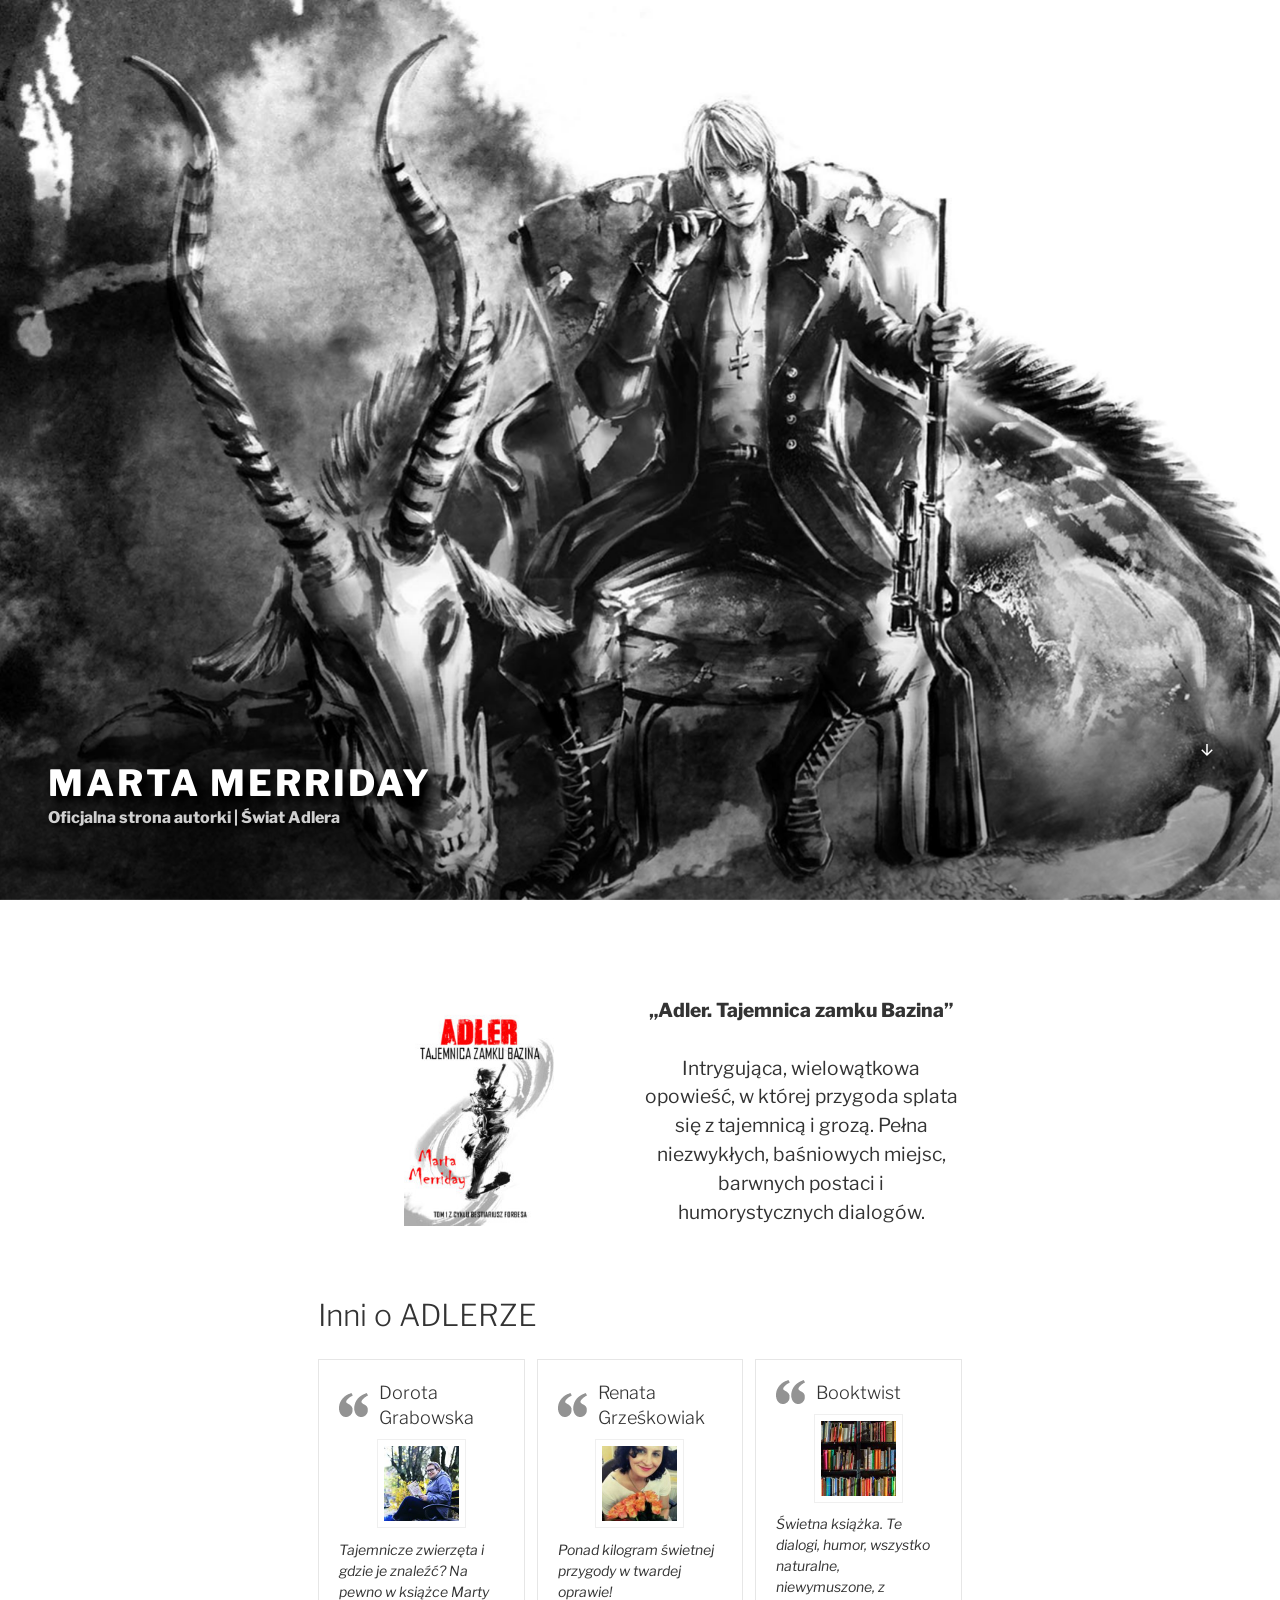
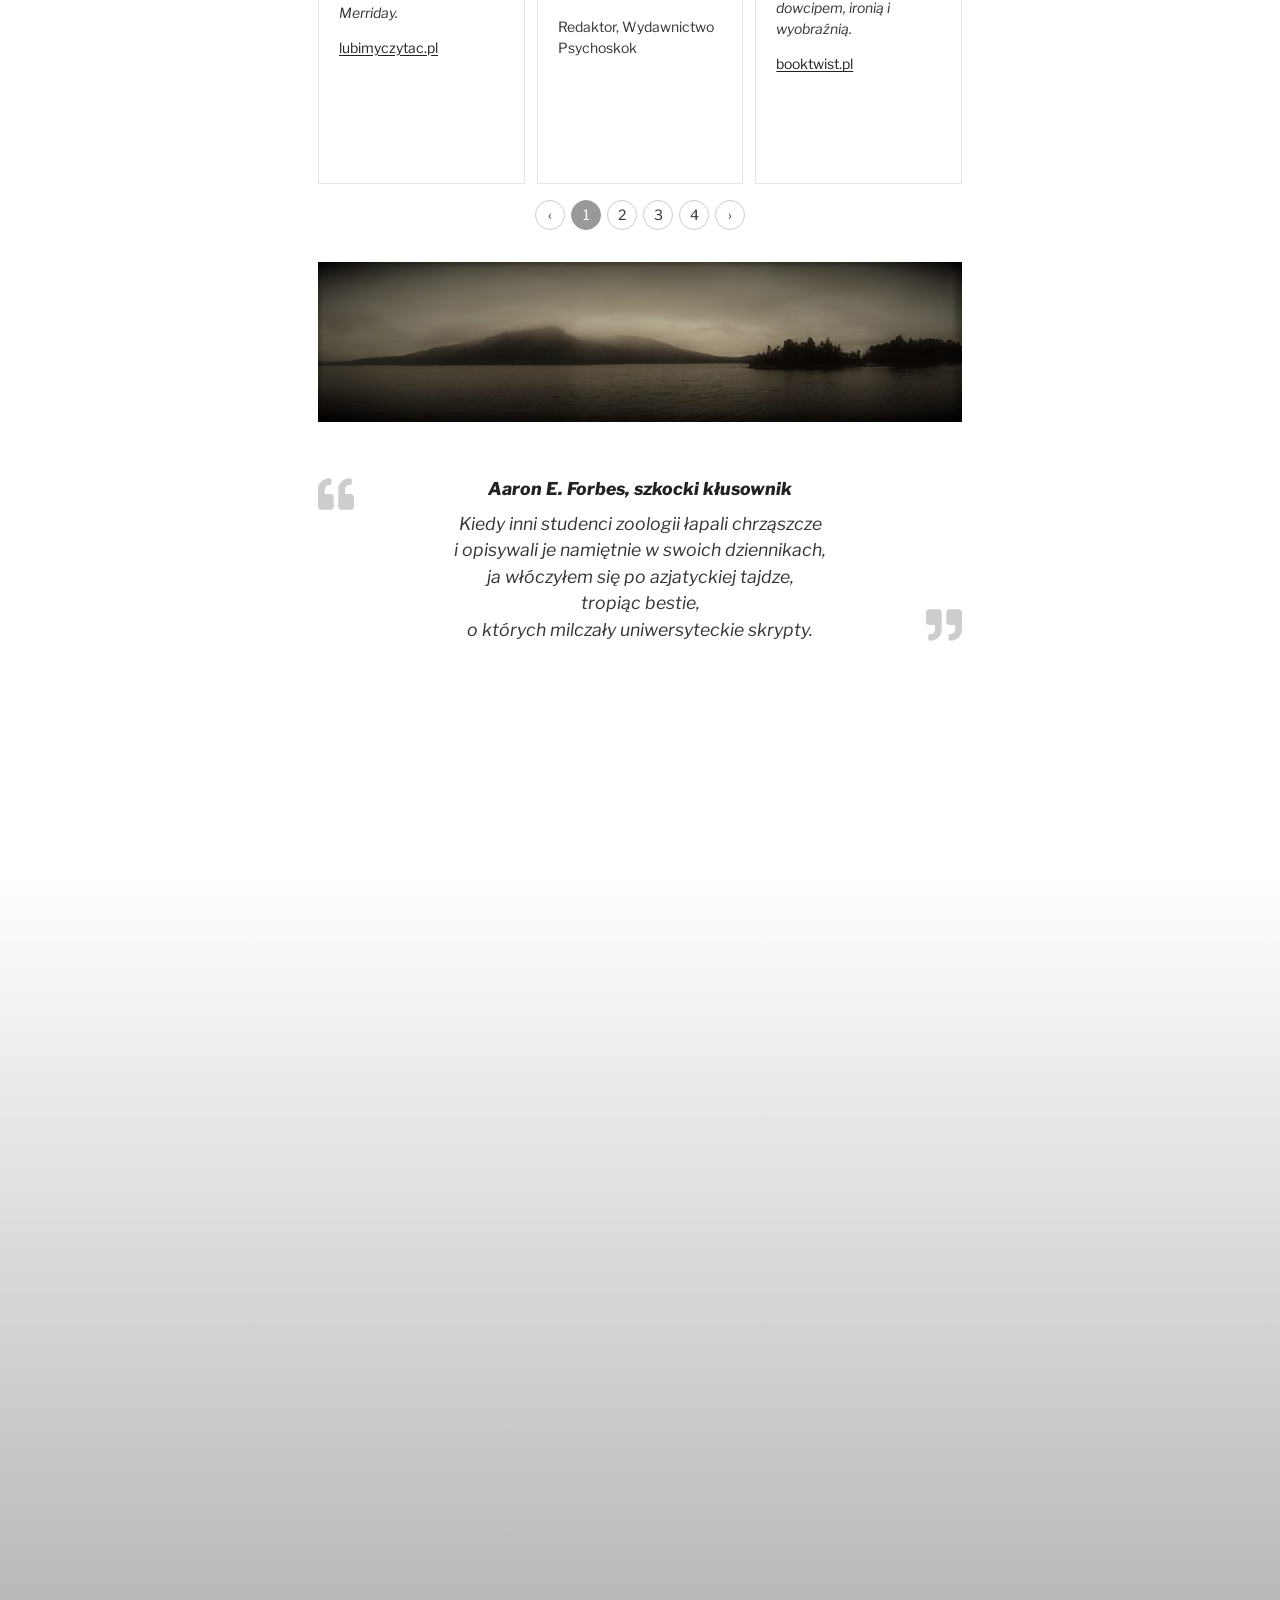
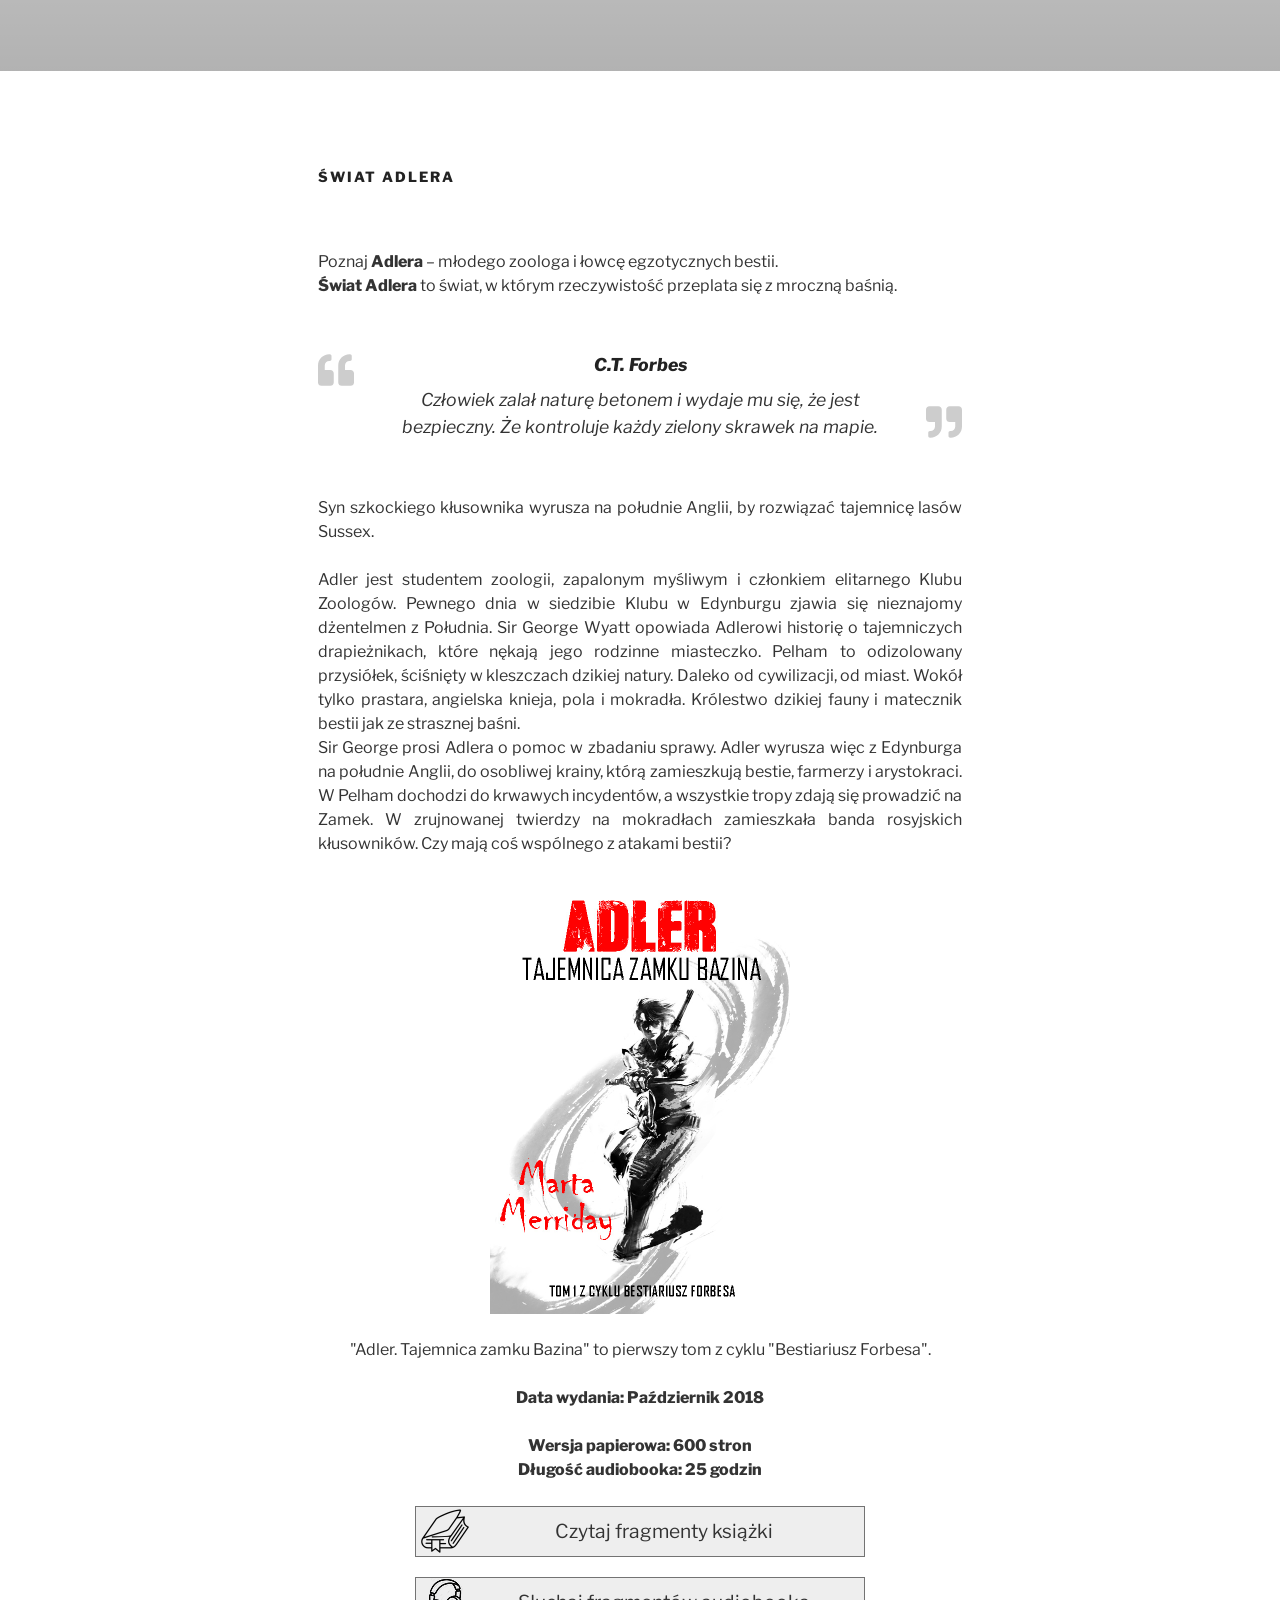
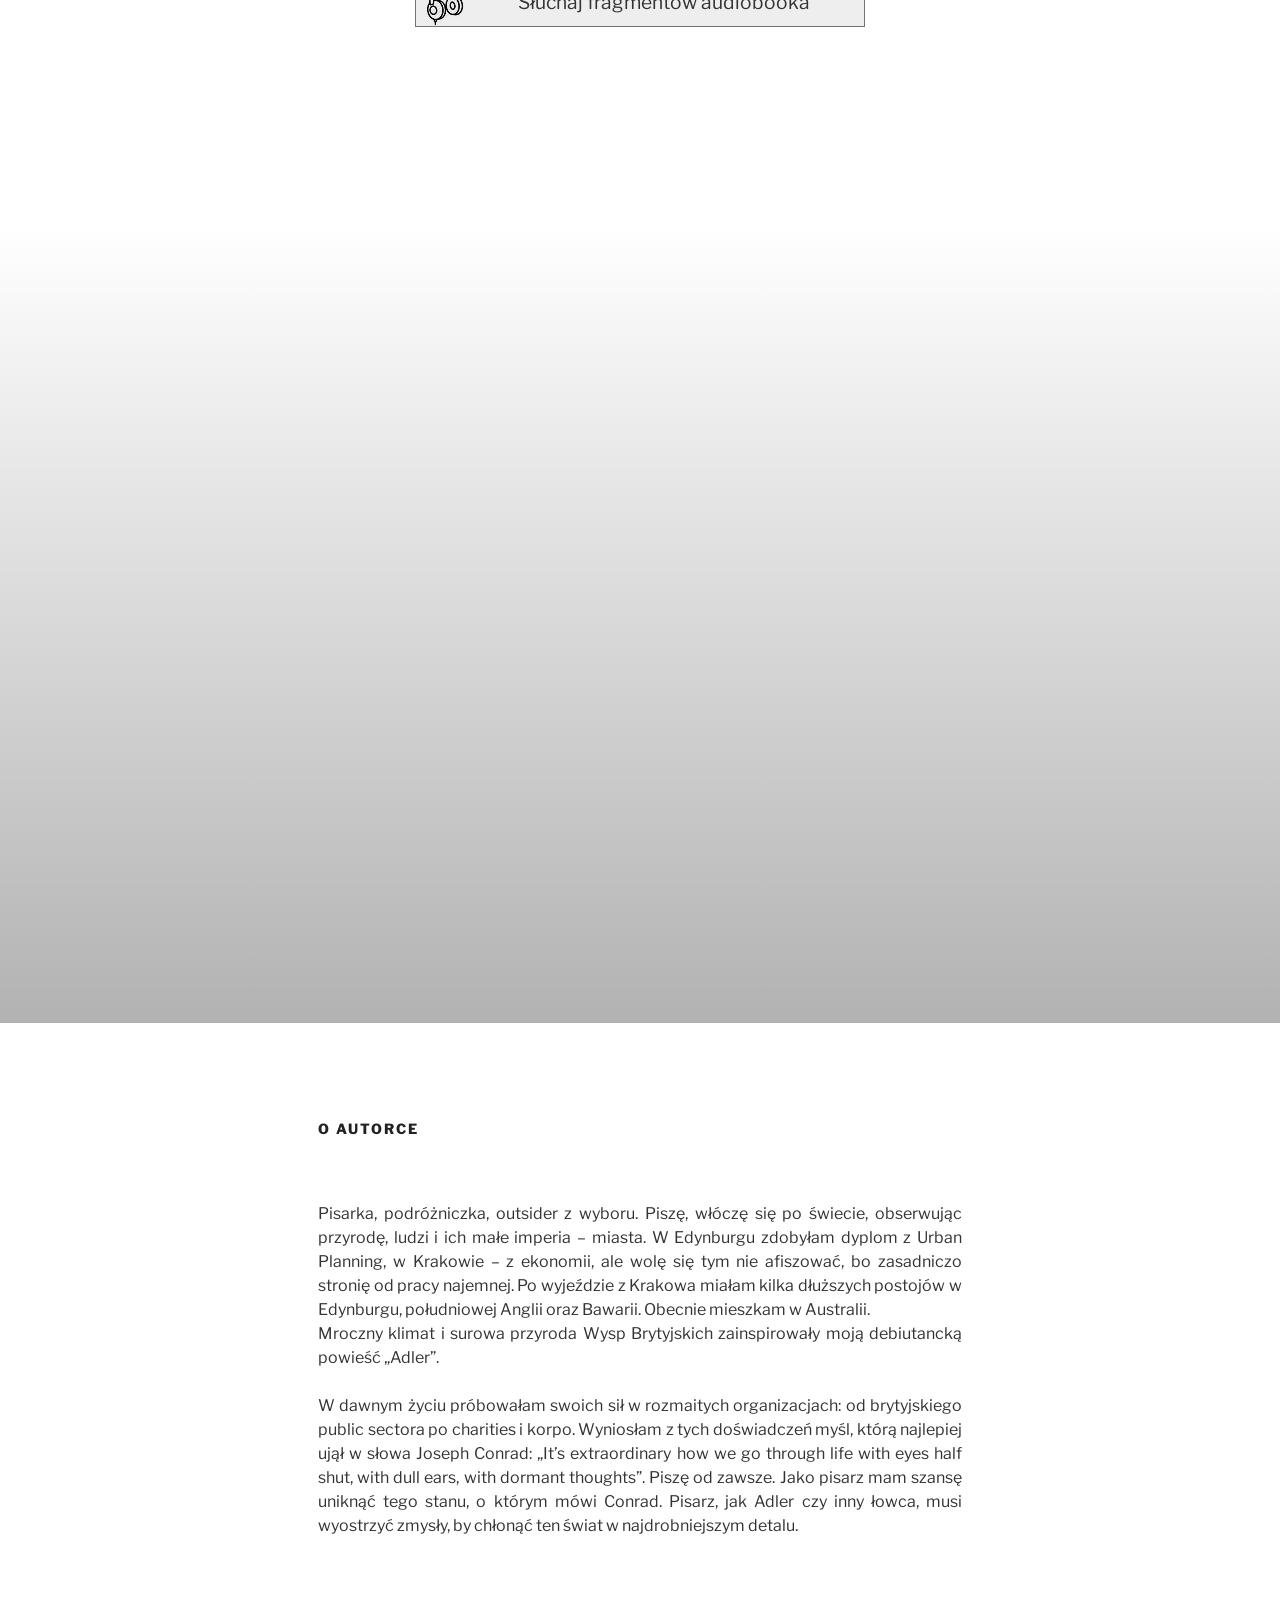
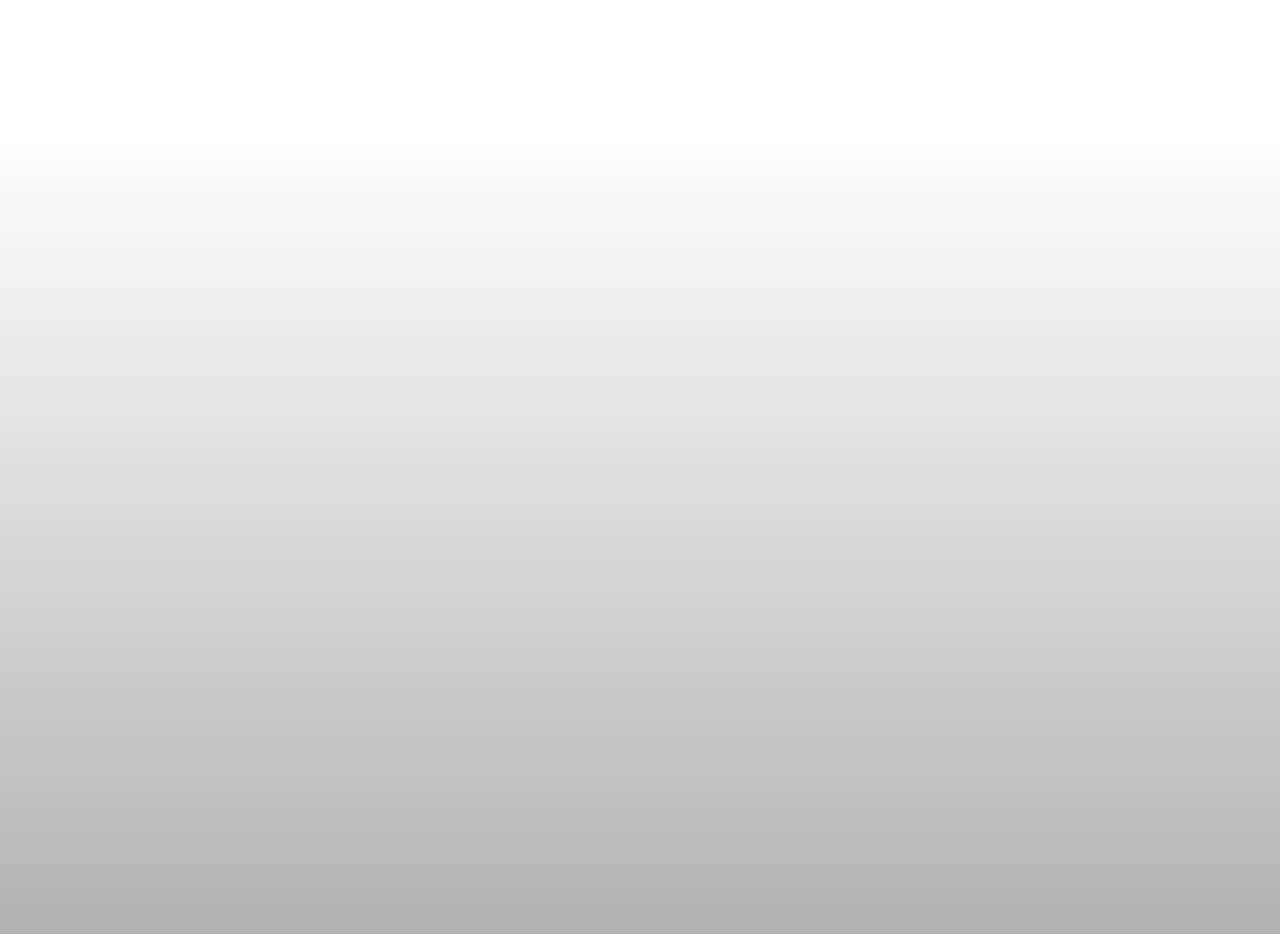
<file: index.html>
<!DOCTYPE html>
<html lang="pl">

<head>
  <meta charset="utf-8">
  <meta name="viewport" content="width=device-width, initial-scale=1">
  <title>Marta Merriday - Oficjalna strona autorki | Świat Adlera</title>
  <meta name="description"
    content="Oficjalna strona Marty Merriday, autorki powieści „Adler. Tajemnica zamku Bazina” - pierwszego tomu z cyklu „Bestiariusz Forbesa”.">
  <link rel="canonical" href="https://www.martamerriday.com/">

  <meta property="og:type" content="website">
  <meta property="og:url" content="https://www.martamerriday.com/">
  <meta property="og:title" content="Marta Merriday - Oficjalna strona autorki | Świat Adlera">
  <meta property="og:description"
    content="„Adler. Tajemnica zamku Bazina” - intrygująca, wielowątkowa opowieść, w której przygoda splata się z tajemnicą i grozą.">
  <meta property="og:image" content="https://www.martamerriday.com/assets/img/okladka-600.jpg">

  <link rel="icon" href="assets/img/favicon-32.jpg" sizes="32x32">
  <link rel="icon" href="assets/img/favicon-192.jpg" sizes="192x192">
  <link rel="apple-touch-icon" href="assets/img/apple-touch-icon.jpg">

  <link rel="preload" href="assets/fonts/libre-franklin-latin-400-normal.woff2" as="font" type="font/woff2" crossorigin>
  <link rel="stylesheet" href="assets/css/style.css">
  <script src="assets/js/main.js" defer></script>
</head>

<body>
  <a class="skip-link" href="#tresc">Przejdź do treści</a>

  <!-- ===== Nagłówek ===== -->
  <header class="hero">
    <img class="hero__img" src="assets/img/naglowek-2000.jpg"
      srcset="assets/img/naglowek-768.jpg 768w, assets/img/naglowek-1024.jpg 1024w, assets/img/naglowek-2000.jpg 2000w"
      sizes="100vw" width="2000" height="1201" alt="">
    <div class="hero__branding wrap">
      <h1 class="hero__title">Marta Merriday</h1>
      <p class="hero__tagline">Oficjalna strona autorki | Świat Adlera</p>
      <a class="hero__scroll" href="#tresc" aria-label="Przewiń do treści">
        <svg viewBox="0 0 24 24" width="18" height="18" aria-hidden="true">
          <path fill="currentColor" d="M11 4h2v12.2l5.3-5.3 1.4 1.4L12 20l-7.7-7.7 1.4-1.4 5.3 5.3z" />
        </svg>
      </a>
    </div>
  </header>

  <main id="tresc">

    <!-- ===== Sekcja 1: książka i recenzje ===== -->
    <section class="section">
      <div class="wrap">

        <div class="intro">
          <div class="intro__cover">
            <img src="assets/img/okladka-208.jpg"
              srcset="assets/img/okladka-208.jpg 208w, assets/img/okladka-600.jpg 600w" sizes="150px" width="150"
              height="217" alt="Miniatura okładki książki „Adler. Tajemnica zamku Bazina”">
          </div>
          <div class="intro__text">
            <p><strong>„Adler. Tajemnica zamku Bazina”</strong></p>
            <p>Intrygująca, wielowątkowa opowieść, w której przygoda splata się z tajemnicą i grozą. Pełna niezwykłych,
              baśniowych miejsc, barwnych postaci i humorystycznych dialogów.</p>
          </div>
        </div>

        <h2 class="reviews-title">Inni o ADLERZE</h2>
        <ul class="reviews">
          <li class="review">
            <h3>czytanienaplatanie</h3>
            <img src="assets/img/recenzje/czytanienaplatanie.jpg" width="75" height="75" alt="" loading="lazy">
            <p><em>Całość oddaje atmosferę baśniowej opowieści przygodowej ze szczyptą fantastyki, choć biorąc pod uwagę
                jej wielowątkowość, jest to spore uogólnienie.</em></p>
            <p><a
                href="http://lubimyczytac.pl/ksiazka/4862055/adler-tajemnica-zamku-bazina/opinia/48987147#opinia48987147"
                target="_blank" rel="noopener nofollow">lubimyczytac.pl</a></p>
          </li>
          <li class="review">
            <h3>Booktwist</h3>
            <img src="assets/img/recenzje/booktwist.jpg" width="75" height="75" alt="" loading="lazy">
            <p><em>Świetna książka. Te dialogi, humor, wszystko naturalne, niewymuszone, z dowcipem, ironią i
                wyobraźnią.</em></p>
            <p><a href="https://www.instagram.com/p/BqZpG1cHnG8/" target="_blank"
                rel="noopener nofollow">booktwist.pl</a></p>
          </li>
          <li class="review">
            <h3>Dorota Grabowska</h3>
            <img src="assets/img/recenzje/dorota-grabowska.jpg" width="75" height="75" alt="" loading="lazy">
            <p><em>Tajemnicze zwierzęta i gdzie je znaleźć? Na pewno w książce Marty Merriday.</em></p>
            <p><a
                href="http://lubimyczytac.pl/ksiazka/4862055/adler-tajemnica-zamku-bazina/opinia/48760323#opinia48760323"
                target="_blank" rel="noopener nofollow">lubimyczytac.pl</a></p>
          </li>
          <li class="review">
            <h3>Oaza Recenzji</h3>
            <img src="assets/img/recenzje/oaza-recenzji.png" width="75" height="75" alt="" loading="lazy">
            <p><em>Książkę przeczytałam z zainteresowaniem, dając się wciągnąć w coraz to bardziej rozbudowaną i
                ekscytującą akcję.</em></p>
            <p><a href="https://ezo-ksiazki.blogspot.com/2018/10/431-adler-tajemnica-zamku-bazina.html" target="_blank"
                rel="noopener nofollow">ezo-ksiazki.blogspot.com</a></p>
          </li>
          <li class="review">
            <h3>Czytelnia Patrycji</h3>
            <img src="assets/img/recenzje/czytelnia-patrycji.png" width="75" height="75" alt="" loading="lazy">
            <p><em>Powieść dopracowana w każdym najmniejszym szczególe. Opisy flory i fauny fascynują, ukazując świat
                mroczny i złowieszczy, który stanowi wspaniałe tło dla fabuły.</em></p>
            <p><a href="http://czytelniapatrycji.blogspot.com/2018/11/adler-tajemnica-zamku-bazina-marta.html#more"
                target="_blank" rel="noopener nofollow">czytelniapatrycji.blogspot.com</a></p>
          </li>
          <li class="review">
            <h3>Lady Margot</h3>
            <img src="assets/img/recenzje/lady-margot.jpg" width="75" height="75" alt="" loading="lazy">
            <p><em>To debiut, który z powodzeniem mógłby zdeklasować niejedną pozycję z listy bestsellerów.</em></p>
            <p><a href="http://ladymargot.pl/127-adler-tajemnica-zamku-bazina-marta-merriday/" target="_blank"
                rel="noopener nofollow">ladymargot.pl</a></p>
          </li>
          <li class="review">
            <h3>Renata Grześkowiak</h3>
            <img src="assets/img/recenzje/renata-grzeskowiak.jpg" width="75" height="75" alt="" loading="lazy">
            <p><em>Ponad kilogram świetnej przygody w twardej oprawie!</em></p>
            <p>Redaktor, Wydawnictwo Psychoskok</p>
          </li>
          <li class="review">
            <h3>Bookmoment</h3>
            <img src="assets/img/recenzje/bookmoment.jpg" width="75" height="75" alt="" loading="lazy">
            <p><em>Powieść wielowątkowa, dokładnie rozplanowana, sensowna i przemyślana, która winna urzec niebanalnym
                piórem.</em></p>
            <p><a href="https://bookmoment.pl/adler-tajemnica-zamku-bazina-marta-merriday" target="_blank"
                rel="noopener nofollow">bookmoment.pl</a></p>
          </li>
          <li class="review">
            <h3>Światy Alternatywne</h3>
            <img src="assets/img/recenzje/swiaty-alternatywne.jpg" width="75" height="75" alt="" loading="lazy">
            <p><em>Adler przypadł mi do gustu. Nie jest to niepokonany gieroj, jednak kilka sztuczek zna.</em></p>
            <p><a href="https://swiatyalternatywne.blogspot.com/2018/10/marta-merriday-adler-tajemnice-zamku.html#more"
                target="_blank" rel="noopener nofollow">swiatyalternatywne.blogspot.com</a></p>
          </li>
          <li class="review">
            <h3>Mniej niż 0</h3>
            <img src="assets/img/recenzje/mniej-niz-0.png" width="75" height="75" alt="" loading="lazy">
            <p><em>ŚWIETNA historia, zupełnie INNA.</em></p>
            <p><a href="http://mniejniz0minirecenzje.blogspot.com/2018/11/adler-tajemnica-zamku-bazina-marta.html"
                target="_blank" rel="noopener nofollow">mniejniz0minirecenzje.blogspot.com</a></p>
          </li>
        </ul>
        <!-- Nawigację recenzji (‹ 1 2 3 4 ›) tworzy assets/js/main.js -->
        <nav class="reviews-nav" aria-label="Strony recenzji" hidden></nav>

        <p><img class="wide-img" src="assets/img/jezioro-1000.jpg"
            srcset="assets/img/jezioro-768.jpg 768w, assets/img/jezioro-1000.jpg 1000w"
            sizes="(max-width: 740px) 100vw, 740px" width="1000" height="249" alt="" loading="lazy"></p>

        <figure class="quote">
          <figcaption>Aaron E. Forbes, szkocki kłusownik</figcaption>
          <blockquote>
            <p>Kiedy inni studenci zoologii łapali chrząszcze<br>
              i opisywali je namiętnie w swoich dziennikach,<br>
              ja włóczyłem się po azjatyckiej tajdze,<br>
              tropiąc bestie,<br>
              o których milczały uniwersyteckie skrypty.</p>
          </blockquote>
        </figure>

      </div>
    </section>

    <!-- ===== Sekcja 2: Świat Adlera ===== -->
    <section class="section" aria-labelledby="swiat-adlera">
      <div class="panel-image" style="background-image: url(assets/img/panel-swiat-adlera.jpg)"></div>
      <div class="wrap">
        <h2 class="section-title" id="swiat-adlera">Świat Adlera</h2>

        <p>Poznaj <strong>Adlera</strong> –&nbsp;młodego zoologa i łowcę egzotycznych bestii.<br>
          <strong>Świat Adlera</strong> to świat, w którym rzeczywistość przeplata się z mroczną baśnią.
        </p>

        <figure class="quote">
          <figcaption>C.T. Forbes</figcaption>
          <blockquote>
            <p>Człowiek zalał naturę betonem i wydaje mu się, że jest bezpieczny. Że kontroluje każdy zielony skrawek na
              mapie.</p>
          </blockquote>
        </figure>

        <p class="justify">Syn szkockiego kłusownika wyrusza na południe Anglii, by rozwiązać tajemnicę lasów Sussex.
        </p>
        <p class="justify">Adler jest studentem zoologii, zapalonym myśliwym i członkiem elitarnego Klubu Zoologów.
          Pewnego dnia w siedzibie Klubu w Edynburgu zjawia się nieznajomy dżentelmen z Południa. Sir George Wyatt
          opowiada Adlerowi historię o tajemniczych drapieżnikach, które nękają jego rodzinne miasteczko. Pelham to
          odizolowany przysiółek, ściśnięty w kleszczach dzikiej natury. Daleko od cywilizacji, od miast. Wokół tylko
          prastara, angielska knieja, pola i mokradła. Królestwo dzikiej fauny i matecznik bestii jak ze strasznej
          baśni.<br>
          Sir George prosi Adlera o pomoc w zbadaniu sprawy. Adler wyrusza więc z Edynburga na południe Anglii, do
          osobliwej krainy, którą zamieszkują bestie, farmerzy i arystokraci. W Pelham dochodzi do krwawych incydentów,
          a wszystkie tropy zdają się prowadzić na Zamek. W zrujnowanej twierdzy na mokradłach zamieszkała banda
          rosyjskich kłusowników. Czy mają coś wspólnego z atakami bestii?</p>

        <p class="center"><img src="assets/img/okladka-600.jpg" width="300" height="434"
            alt="Okładka książki „Adler. Tajemnica zamku Bazina”" loading="lazy"></p>
        <p class="center">"Adler. Tajemnica zamku Bazina" to pierwszy tom z cyklu "Bestiariusz Forbesa".</p>
        <p class="center"><strong>Data wydania: Październik 2018</strong></p>
        <p class="center"><strong>Wersja papierowa: 600 stron</strong><br>
          <strong>Długość audiobooka: 25 godzin</strong>
        </p>

        <div class="buttons">
          <button type="button" class="btn btn--czytaj" data-dialog="fragmenty-ksiazki">Czytaj fragmenty
            książki</button>
          <button type="button" class="btn btn--sluchaj" data-dialog="fragmenty-audiobooka">Słuchaj fragmentów
            audiobooka</button>
        </div>
      </div>
    </section>

    <!-- ===== Sekcja 3: O Autorce ===== -->
    <section class="section" aria-labelledby="o-autorce">
      <div class="panel-image" style="background-image: url(assets/img/panel-o-autorce.jpg)"></div>
      <div class="wrap">
        <h2 class="section-title" id="o-autorce">O Autorce</h2>
        <p class="justify">Pisarka, podróżniczka, outsider z wyboru. Piszę, włóczę się po świecie, obserwując przyrodę,
          ludzi i ich małe imperia – miasta. W Edynburgu zdobyłam dyplom z Urban Planning, w Krakowie – z ekonomii, ale
          wolę się tym nie afiszować, bo zasadniczo stronię od pracy najemnej. Po wyjeździe z Krakowa miałam kilka
          dłuższych postojów w Edynburgu, południowej Anglii oraz Bawarii. Obecnie mieszkam w Australii.<br>
          Mroczny klimat i surowa przyroda Wysp Brytyjskich zainspirowały moją debiutancką powieść „Adler”.</p>
        <p class="justify">W dawnym życiu próbowałam swoich sił w rozmaitych organizacjach: od brytyjskiego public
          sectora po charities i korpo. Wyniosłam z tych doświadczeń myśl, którą najlepiej ujął w słowa Joseph Conrad:
          <span lang="en">„It’s extraordinary how we go through life with eyes half shut, with dull ears, with dormant
            thoughts”</span>. Piszę od zawsze. Jako pisarz mam szansę uniknąć tego stanu, o którym mówi Conrad. Pisarz,
          jak Adler czy inny łowca, musi wyostrzyć zmysły, by chłonąć ten świat w najdrobniejszym detalu.
        </p>
      </div>
    </section>

    <!-- Zamykające zdjęcie (jak na starej stronie) -->
    <div class="panel-image" style="background-image: url(assets/img/panel-thruxton.jpg)"></div>
  </main>

  <!-- ===== Okna z fragmentami ===== -->
  <dialog id="fragmenty-ksiazki" class="dialog" aria-labelledby="fragmenty-ksiazki-tytul">
    <button type="button" class="dialog__close" aria-label="Zamknij">×</button>
    <h2 id="fragmenty-ksiazki-tytul">Przeczytaj darmowy fragment „Adlera”</h2>
    <p>Wersja Epub: <a href="files/Marta_Merriday_Adler_Tajemnica_zamku_Bazina.epub">Marta Merriday – Adler Tajemnica
        zamku Bazina</a></p>
    <p>Wersja Mobi: <a href="files/Marta_Merriday_Adler_Tajemnica_zamku_Bazina.mobi">Marta Merriday – Adler Tajemnica
        zamku Bazina</a></p>
    <p>Wersja Pdf: <a href="files/Marta_Merriday_Adler_Tajemnica_zamku_Bazina.pdf">Marta Merriday – Adler Tajemnica
        zamku Bazina</a></p>
  </dialog>

  <dialog id="fragmenty-audiobooka" class="dialog" aria-labelledby="fragmenty-audiobooka-tytul">
    <button type="button" class="dialog__close" aria-label="Zamknij">×</button>
    <h2 id="fragmenty-audiobooka-tytul">Posłuchaj darmowych fragmentów „Adlera”</h2>
    <p>Prolog część 1:</p>
    <audio controls preload="none" src="files/Adler_Prolog_cz-1.mp3">
      <a href="files/Adler_Prolog_cz-1.mp3">Pobierz: Prolog część 1 (MP3)</a>
    </audio>
    <p>Prolog część 2:</p>
    <audio controls preload="none" src="files/Adler_Prolog_cz-2.mp3">
      <a href="files/Adler_Prolog_cz-2.mp3">Pobierz: Prolog część 2 (MP3)</a>
    </audio>
  </dialog>
</body>

</html>
</file>
<file: assets/css/style.css>
/* =============================================================
   martamerriday.com – arkusz stylów
   Wygląd odtworzony z dawnego motywu WordPress "Twenty Seventeen".
   Spis treści:
     1. Fonty (Libre Franklin, hostowane lokalnie)
     2. Zmienne i podstawy
     3. Nagłówek (hero)
     4. Sekcje i zdjęcia-panele
     5. Wstęp, recenzje, cytaty
     6. Przyciski i okna (dialog)
     7. Media queries
   ============================================================= */

/* ---------- 1. Fonty ----------
   Libre Franklin, SIL Open Font License 1.1.
   Dwa podzbiory: latin (podstawowy) i latin-ext (polskie znaki). */
@font-face { font-family: "Libre Franklin"; font-style: normal; font-weight: 300; font-display: fallback; src: url("../fonts/libre-franklin-latin-300-normal.woff2") format("woff2"); unicode-range: U+0000-00FF, U+0131, U+0152-0153, U+02BB-02BC, U+02C6, U+02DA, U+02DC, U+2000-206F, U+2074, U+20AC, U+2122, U+2191, U+2193, U+2212, U+2215, U+FEFF, U+FFFD; }
@font-face { font-family: "Libre Franklin"; font-style: normal; font-weight: 300; font-display: fallback; src: url("../fonts/libre-franklin-latin-ext-300-normal.woff2") format("woff2"); unicode-range: U+0100-024F, U+0259, U+1E00-1EFF, U+2020, U+20A0-20AB, U+20AD-20CF, U+2113, U+2C60-2C7F, U+A720-A7FF; }
@font-face { font-family: "Libre Franklin"; font-style: normal; font-weight: 400; font-display: fallback; src: url("../fonts/libre-franklin-latin-400-normal.woff2") format("woff2"); unicode-range: U+0000-00FF, U+0131, U+0152-0153, U+02BB-02BC, U+02C6, U+02DA, U+02DC, U+2000-206F, U+2074, U+20AC, U+2122, U+2191, U+2193, U+2212, U+2215, U+FEFF, U+FFFD; }
@font-face { font-family: "Libre Franklin"; font-style: normal; font-weight: 400; font-display: fallback; src: url("../fonts/libre-franklin-latin-ext-400-normal.woff2") format("woff2"); unicode-range: U+0100-024F, U+0259, U+1E00-1EFF, U+2020, U+20A0-20AB, U+20AD-20CF, U+2113, U+2C60-2C7F, U+A720-A7FF; }
@font-face { font-family: "Libre Franklin"; font-style: normal; font-weight: 600; font-display: fallback; src: url("../fonts/libre-franklin-latin-600-normal.woff2") format("woff2"); unicode-range: U+0000-00FF, U+0131, U+0152-0153, U+02BB-02BC, U+02C6, U+02DA, U+02DC, U+2000-206F, U+2074, U+20AC, U+2122, U+2191, U+2193, U+2212, U+2215, U+FEFF, U+FFFD; }
@font-face { font-family: "Libre Franklin"; font-style: normal; font-weight: 600; font-display: fallback; src: url("../fonts/libre-franklin-latin-ext-600-normal.woff2") format("woff2"); unicode-range: U+0100-024F, U+0259, U+1E00-1EFF, U+2020, U+20A0-20AB, U+20AD-20CF, U+2113, U+2C60-2C7F, U+A720-A7FF; }
@font-face { font-family: "Libre Franklin"; font-style: normal; font-weight: 800; font-display: fallback; src: url("../fonts/libre-franklin-latin-800-normal.woff2") format("woff2"); unicode-range: U+0000-00FF, U+0131, U+0152-0153, U+02BB-02BC, U+02C6, U+02DA, U+02DC, U+2000-206F, U+2074, U+20AC, U+2122, U+2191, U+2193, U+2212, U+2215, U+FEFF, U+FFFD; }
@font-face { font-family: "Libre Franklin"; font-style: normal; font-weight: 800; font-display: fallback; src: url("../fonts/libre-franklin-latin-ext-800-normal.woff2") format("woff2"); unicode-range: U+0100-024F, U+0259, U+1E00-1EFF, U+2020, U+20A0-20AB, U+20AD-20CF, U+2113, U+2C60-2C7F, U+A720-A7FF; }
@font-face { font-family: "Libre Franklin"; font-style: italic; font-weight: 300; font-display: fallback; src: url("../fonts/libre-franklin-latin-300-italic.woff2") format("woff2"); unicode-range: U+0000-00FF, U+0131, U+0152-0153, U+02BB-02BC, U+02C6, U+02DA, U+02DC, U+2000-206F, U+2074, U+20AC, U+2122, U+2191, U+2193, U+2212, U+2215, U+FEFF, U+FFFD; }
@font-face { font-family: "Libre Franklin"; font-style: italic; font-weight: 300; font-display: fallback; src: url("../fonts/libre-franklin-latin-ext-300-italic.woff2") format("woff2"); unicode-range: U+0100-024F, U+0259, U+1E00-1EFF, U+2020, U+20A0-20AB, U+20AD-20CF, U+2113, U+2C60-2C7F, U+A720-A7FF; }
@font-face { font-family: "Libre Franklin"; font-style: italic; font-weight: 400; font-display: fallback; src: url("../fonts/libre-franklin-latin-400-italic.woff2") format("woff2"); unicode-range: U+0000-00FF, U+0131, U+0152-0153, U+02BB-02BC, U+02C6, U+02DA, U+02DC, U+2000-206F, U+2074, U+20AC, U+2122, U+2191, U+2193, U+2212, U+2215, U+FEFF, U+FFFD; }
@font-face { font-family: "Libre Franklin"; font-style: italic; font-weight: 400; font-display: fallback; src: url("../fonts/libre-franklin-latin-ext-400-italic.woff2") format("woff2"); unicode-range: U+0100-024F, U+0259, U+1E00-1EFF, U+2020, U+20A0-20AB, U+20AD-20CF, U+2113, U+2C60-2C7F, U+A720-A7FF; }
@font-face { font-family: "Libre Franklin"; font-style: italic; font-weight: 800; font-display: fallback; src: url("../fonts/libre-franklin-latin-800-italic.woff2") format("woff2"); unicode-range: U+0000-00FF, U+0131, U+0152-0153, U+02BB-02BC, U+02C6, U+02DA, U+02DC, U+2000-206F, U+2074, U+20AC, U+2122, U+2191, U+2193, U+2212, U+2215, U+FEFF, U+FFFD; }
@font-face { font-family: "Libre Franklin"; font-style: italic; font-weight: 800; font-display: fallback; src: url("../fonts/libre-franklin-latin-ext-800-italic.woff2") format("woff2"); unicode-range: U+0100-024F, U+0259, U+1E00-1EFF, U+2020, U+20A0-20AB, U+20AD-20CF, U+2113, U+2C60-2C7F, U+A720-A7FF; }

/* ---------- 2. Zmienne i podstawy ---------- */
:root {
  --text: #333;
  --text-dark: #222;
  --muted: #666;
  --border: #e6e6e6;
  --quote-mark: #cdcdcd;
  --btn-bg: #eee;
  --btn-border: #737373;
  --content-width: 740px;
}

*, *::before, *::after { box-sizing: border-box; }

[hidden] { display: none !important; }

html { scroll-behavior: smooth; }

body {
  margin: 0;
  background: #fff;
  color: var(--text);
  font-family: "Libre Franklin", "Helvetica Neue", Helvetica, Arial, sans-serif;
  font-size: 0.9375rem;
  font-weight: 400;
  line-height: 1.66;
  word-wrap: break-word;
}

img { max-width: 100%; height: auto; vertical-align: middle; }

p { margin: 0 0 1.5em; }
strong { font-weight: 700; }

h1, h2, h3 { line-height: 1.4; margin: 0 0 0.75em; font-weight: 300; }

a { color: var(--text-dark); text-underline-offset: 0.15em; }
a:hover, a:focus { color: #000; }
:focus-visible { outline: 2px dotted currentColor; outline-offset: 2px; }

.wrap {
  max-width: var(--content-width);
  margin: 0 auto;
  padding: 0 2em;
}

.center  { text-align: center; }
.justify { text-align: justify; }

.skip-link {
  position: absolute;
  left: -9999px;
  top: 0;
  z-index: 100;
  padding: 0.75em 1em;
  background: #fff;
}
.skip-link:focus { left: 0.5em; top: 0.5em; }

/* ---------- 3. Nagłówek (hero) ----------
   Zdjęcie jest przypięte (position: fixed), a treść strony przewija się nad nim. */
.hero {
  position: relative;
  display: flex;
  align-items: flex-end;
  height: 75vh;
  min-height: 300px;
  color: #fff;
}

.hero__img {
  position: fixed;
  inset: 0;
  z-index: -1;
  width: 100%;
  height: 100vh;
  object-fit: cover;
}

/* Lekkie przyciemnienie dołu zdjęcia, żeby tytuł był czytelny */
.hero::before {
  content: "";
  position: absolute;
  inset: auto 0 0 0;
  height: 100%;
  background: linear-gradient(to bottom, rgba(0,0,0,0) 0%, rgba(0,0,0,.3) 75%, rgba(0,0,0,.3) 100%);
  pointer-events: none;
}

.hero__branding {
  position: relative;
  width: 100%;
  max-width: 1400px;
  padding-top: 1em;
  padding-bottom: 1em;
}

.hero__title {
  margin: 0;
  font-size: 1.5rem;
  font-weight: 800;
  line-height: 1.25;
  letter-spacing: 0.08em;
  text-transform: uppercase;
  text-shadow: 6px 6px 6px #000, 4px 4px 16px #000;
}

.hero__tagline {
  margin: 0;
  font-size: 0.8125rem;
  font-weight: 700;
  opacity: 0.8;
  text-shadow: 3px 3px 3px #000, 2px 2px 8px #000;
}

.hero__scroll { display: none; color: #fff; }

/* ---------- 4. Sekcje i zdjęcia-panele ---------- */
main {
  position: relative;
  background: #fff;   /* zakrywa przypięte zdjęcie z nagłówka */
}

.section > .wrap { padding-top: 1.75em; padding-bottom: 0.5em; }

.section-title {
  margin-bottom: 2em;
  color: var(--text-dark);
  font-size: 0.875rem;
  font-weight: 800;
  letter-spacing: 0.14em;
  text-transform: uppercase;
}

/* Duże zdjęcie rozdzielające sekcje (proporcje 5:3, jak oryginał) */
.panel-image {
  position: relative;
  aspect-ratio: 5 / 3;
  background-position: center;
  background-repeat: no-repeat;
  background-size: cover;
}
.panel-image::before {
  content: "";
  position: absolute;
  inset: 100px 0 0 0;
  background: linear-gradient(to bottom, rgba(0,0,0,0) 0%, rgba(0,0,0,.3) 100%);
}

/* ---------- 5. Wstęp, recenzje, cytaty ---------- */
.intro {
  display: flex;
  flex-wrap: wrap;
  align-items: center;
  margin-bottom: 1.5em;
  text-align: center;
}
.intro > * { flex: 1 1 50%; min-width: 200px; }
.intro__cover img { margin-bottom: 1em; }
.intro__text { font-size: larger; }

.reviews-title { font-size: 1.5rem; padding-top: 0.5em; }

.reviews {
  display: grid;
  grid-template-columns: repeat(auto-fill, minmax(190px, 1fr));
  gap: 12px;
  margin: 0 0 2em;
  padding: 0;
  list-style: none;
}

.review {
  padding: 20px;
  border: 1px solid var(--border);
  font-size: 0.875rem;
}
.review h3 {
  margin-bottom: 0.5em;
  padding-left: 40px;
  background: url("../img/cudzyslow.png") no-repeat left center;
  color: var(--text);
  font-size: 1.125rem;
}
.review img {
  display: block;
  margin: 0 auto 0.75em;
  padding: 6px;
  border: 1px solid #efefef;
  width: 89px;   /* 75px obrazek + 2×6px padding + 2×1px ramka */
}
.review p { margin-bottom: 1em; }
.review p:last-child { margin-bottom: 0; }

/* Nawigacja recenzji: ‹ 1 2 3 4 › (tworzona w main.js) */
.reviews:has(+ .reviews-nav:not([hidden])) { margin-bottom: 1em; }
.reviews-nav {
  display: flex;
  justify-content: center;
  align-items: center;
  gap: 6px;
  margin-bottom: 2em;
}
.reviews-nav button {
  min-width: 30px;
  height: 30px;
  padding: 0 6px;
  border: 1px solid #ccc;
  border-radius: 15px;
  background: #fff;
  color: var(--text);
  font: inherit;
  font-size: 0.875rem;
  line-height: 1;
  cursor: pointer;
}
.reviews-nav button:hover { background: #bbb; color: #fff; }
.reviews-nav button[aria-current="page"] { background: #999; border-color: #999; color: #fff; }
.reviews-nav__counter { min-width: 4em; text-align: center; font-size: 0.875rem; }

.wide-img { display: block; width: 100%; }

/* Cytat z dużymi cudzysłowami po bokach */
.quote {
  position: relative;
  margin: 0 0 1.5em;
  padding: 30px 56px;
  font-size: 1.1em;
  font-style: italic;
  text-align: center;
}
.quote::before,
.quote::after {
  content: "";
  position: absolute;
  width: 36px;
  height: 36px;
  background: var(--quote-mark);
}
.quote::before { left: 0;  top: 30px;    -webkit-mask: url("../img/cytat-lewy.svg") center / contain no-repeat;  mask: url("../img/cytat-lewy.svg") center / contain no-repeat; }
.quote::after  { right: 0; bottom: 30px; -webkit-mask: url("../img/cytat-prawy.svg") center / contain no-repeat; mask: url("../img/cytat-prawy.svg") center / contain no-repeat; }
.quote figcaption { margin-bottom: 0.5em; color: var(--text-dark); font-weight: 700; }
.quote blockquote { margin: 0; }
.quote p { margin: 0; }

/* ---------- 6. Przyciski i okna ---------- */
.buttons { display: grid; justify-items: center; gap: 20px; margin-bottom: 1.5em; }

.btn {
  width: 70%;
  padding: 10px 10px 10px 58px;
  border: 1px solid var(--btn-border);
  border-radius: 0;
  background: var(--btn-bg) no-repeat 5px center;
  color: var(--text);
  font: inherit;
  font-size: larger;
  cursor: pointer;
}
.btn:hover, .btn:focus-visible { background-color: #e2e2e2; }
.btn--czytaj  { background-image: url("../img/ikona-czytaj.png"); }
.btn--sluchaj { background-image: url("../img/ikona-sluchaj.png"); }

.dialog {
  width: min(640px, calc(100% - 2em));
  max-height: calc(100vh - 4em);
  padding: 2em 1.5em 1em;
  border: 8px solid #000;
  border-radius: 0;
  box-shadow: 0 0 30px rgba(0,0,0,.6);
  color: var(--text);
  text-align: center;
}
.dialog::backdrop { background: rgba(0,0,0,.6); }
.dialog h2 { color: var(--text-dark); font-size: 1.5rem; }
.dialog audio { display: block; width: 100%; margin-bottom: 1.5em; }

.dialog__close {
  position: absolute;
  top: 0;
  right: 0;
  width: 36px;
  height: 36px;
  border: 0;
  background: #000;
  color: #fff;
  font-size: 24px;
  line-height: 1;
  cursor: pointer;
}

/* ---------- 7. Media queries ---------- */
@media (max-width: 40em) {
  .btn { width: 100%; padding-left: 10px; background-image: none; }
}

@media (min-width: 30em) {
  body { font-size: 1.125rem; }
  .hero__branding { padding-top: 3em; padding-bottom: 3em; }
  .reviews-title { font-size: 1.875rem; }
  .section > .wrap { padding-top: 3.5em; padding-bottom: 2em; }
  .section-title { margin-bottom: 4.5em; }
}

@media (min-width: 48em) {
  body { font-size: 1rem; line-height: 1.5; }
  .wrap { padding: 0 3em; }

  .hero { height: 100vh; }
  .hero::before { height: 33%; }
  .hero__branding { margin-bottom: 70px; }
  .hero__title { font-size: 2.25rem; }
  .hero__tagline { font-size: 1rem; }
  .hero__scroll { display: block; position: absolute; right: 3em; bottom: 3em; padding: 1em; }

  .section > .wrap { padding-top: 6em; padding-bottom: 4.5em; }

  /* Panele na pełną wysokość ekranu z efektem "paralaksy" */
  .panel-image { aspect-ratio: auto; height: 100vh; max-height: 1200px; background-attachment: fixed; }
}

/* iOS Safari nie obsługuje background-attachment: fixed */
@supports (-webkit-touch-callout: none) {
  .panel-image { background-attachment: scroll; }
}

@media (prefers-reduced-motion: reduce) {
  html { scroll-behavior: auto; }
}
</file>
